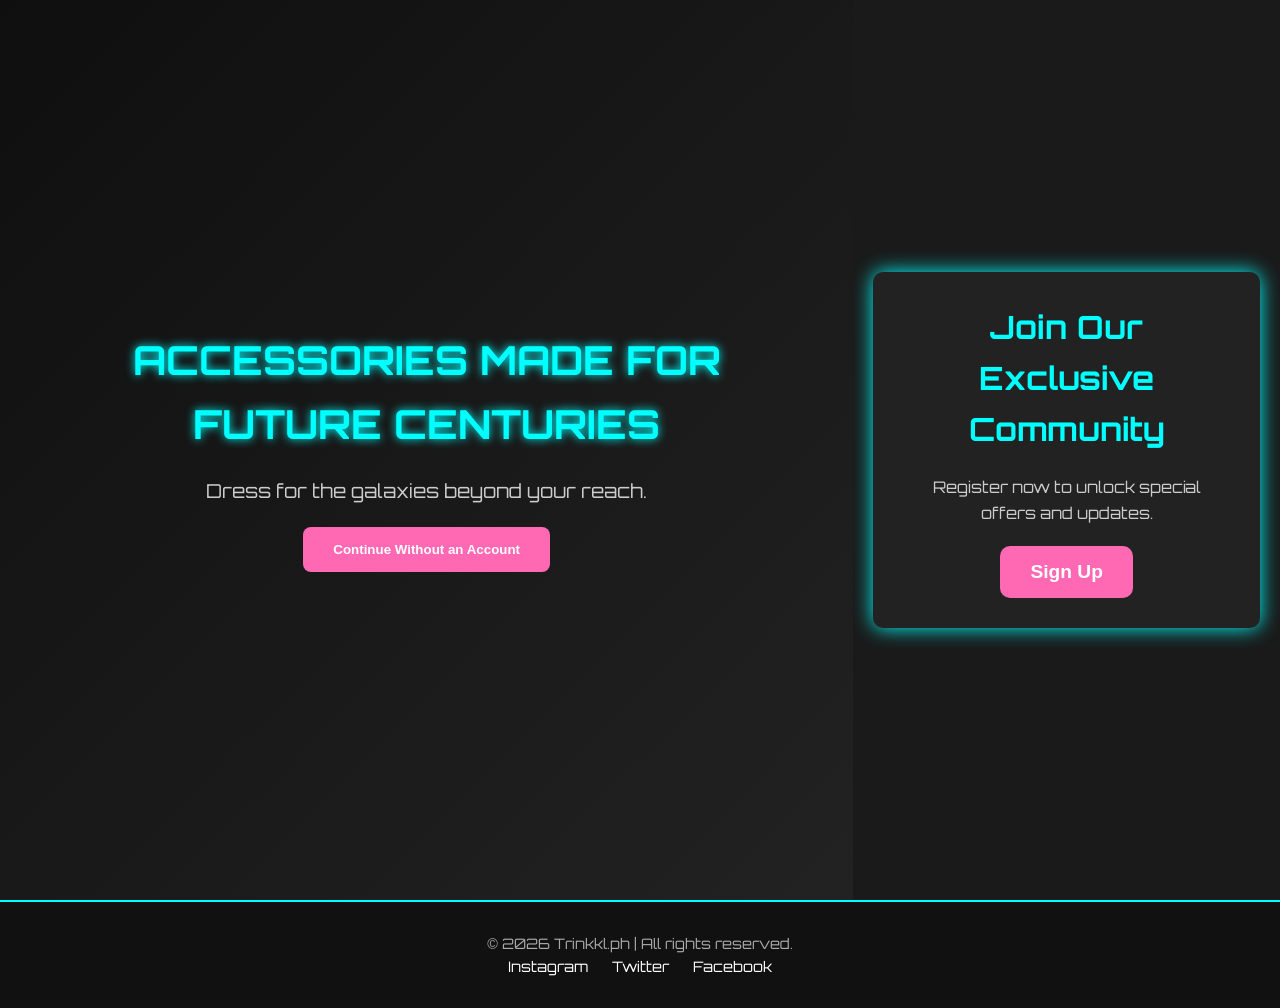
<file: index.html>
<!DOCTYPE html>
<html lang="en">
<head>
<meta charset="UTF-8" />
<meta name="viewport" content="width=device-width, initial-scale=1.0"/>
<title>Cyberpunk Filipino-Made Accessories</title>

<link href="https://fonts.googleapis.com/css2?family=Orbitron:wght@500&display=swap" rel="stylesheet" />
<link rel="stylesheet" href="Style_1.css" />

<style>
body {
  margin: 0;
  font-family: 'Orbitron', sans-serif;
  background-color: #111;
  color: #fff;
  line-height: 1.6;
}

.landing-container {
  display: flex;
  flex-direction: column;
  min-height: 100vh;
}

@media (min-width: 768px) {
  .landing-container {
    flex-direction: row;
  }
}

.hero {
  flex: 2;
  display: flex;
  align-items: center;
  justify-content: center;
  background: linear-gradient(135deg, #0f0f0f, #222);
  padding: 40px;
  position: relative;
  overflow: hidden;
}

.hero-content {
  max-width: 600px;
  text-align: center;
  z-index: 2;
}

.hero h1 {
  font-size: 2.5em;
  color: #0ff;
  text-shadow: 0 0 10px #0ff;
  margin-bottom: 20px;
}

.hero p {
  font-size: 1.2em;
  color: #ccc;
}

.hero-image {
  position: absolute;
  right: 0;
  top: 0;
  bottom: 0;
  width: 40%;
  background: url('https://www.deviantart.com/rocksdanister/art/Night-City-Cyberpunk-840875135') no-repeat center/cover;
  opacity: 0.8;
  z-index: 1;
}

.signup-column {
  flex: 1;
  display: flex;
  justify-content: center;
  align-items: center;
  padding: 40px 20px;
  background-color: #1a1a1a;
}

.signup-box {
  background: #222;
  padding: 30px;
  border-radius: 10px;
  max-width: 400px;
  width: 100%;
  box-shadow: 0 0 20px #0ff;
  text-align: center;
}

.signup-box h2 {
  margin-bottom: 20px;
  font-size: 2em;
  color: #0ff;
}

.signup-box p {
  margin-bottom: 20px;
  font-size: 1em;
  color: #ccc;
}

button {
  cursor: pointer;
}

#continueBtn {
  margin-top:20px;
  padding:15px 30px;
  border:none;
  border-radius:8px;
  background:var(--neon-pink);
  font-weight:bold;
}

#mainSignUpBtn {
  background: var(--neon-pink);
  border: none;
  padding: 15px 30px;
  font-size: 1.2em;
  border-radius: 10px;
  font-weight: bold;
}

#mainSignUpBtn:hover {
  background: #ff4081;
}

footer {
  padding: 30px 20px;
  background-color: #111;
  border-top: 2px solid var(--neon-blue);
  text-align: center;
  font-size: 0.9em;
  color: #aaa;
}

footer a {
  margin: 0 10px;
  color: #fff;
  text-decoration: none;
}
</style>
</head>

<body>

<div class="landing-container">

  <!-- Hero -->
  <section class="hero">
    <div class="hero-content">
      <h1 class="glitch">ACCESSORIES MADE FOR FUTURE CENTURIES</h1>
      <p>Dress for the galaxies beyond your reach.</p>

      <button id="continueBtn">
        Continue Without an Account
      </button>
    </div>
    <div class="hero-image"></div>
  </section>

  <!-- Sign Up -->
  <section class="signup-column">
    <div class="signup-box">
      <h2>Join Our Exclusive Community</h2>
      <p>Register now to unlock special offers and updates.</p>
      <button id="mainSignUpBtn">Sign Up</button>
    </div>
  </section>

</div>

<!-- Footer -->
<footer>
  <p>&copy; 2026 Trinkkl.ph | All rights reserved.</p>
  <div>
    <a href="#">Instagram</a>
    <a href="#">Twitter</a>
    <a href="#">Facebook</a>
  </div>
</footer>

<!-- Sign Up Overlay -->
<div id="signUpOverlay" style="display:none; position:fixed; top:0; left:0; width:100%; height:100%; background:rgba(17,17,17,0.8); z-index:10000;">
  <div style="margin:50px auto; background:#222; padding:20px; border-radius:10px; max-width:400px; position:relative;">
    
    <div id="closeSignUp" style="position:absolute; top:10px; right:15px; font-size:1.5em; cursor:pointer;">&times;</div>

    <h2>Sign Up</h2>
    <input type="text" placeholder="Enter your name..." style="width:100%; padding:10px; border-radius:5px; border:none; margin-top:10px;">
    <button style="margin-top:10px; padding:10px 20px; border:none; border-radius:5px; background:#0ff; color:#000; font-weight:bold;">Submit</button>

  </div>
</div>

<!-- Scripts -->
<script>
function goHome() {
  window.location.href = "./homepage.html";
}

document.getElementById("continueBtn").addEventListener("click", goHome);

document.getElementById("mainSignUpBtn").onclick = function() {
  document.getElementById("signUpOverlay").style.display = "block";
};

document.getElementById("closeSignUp").onclick = function() {
  document.getElementById("signUpOverlay").style.display = "none";
};
</script>

</body>
</html>
</file>
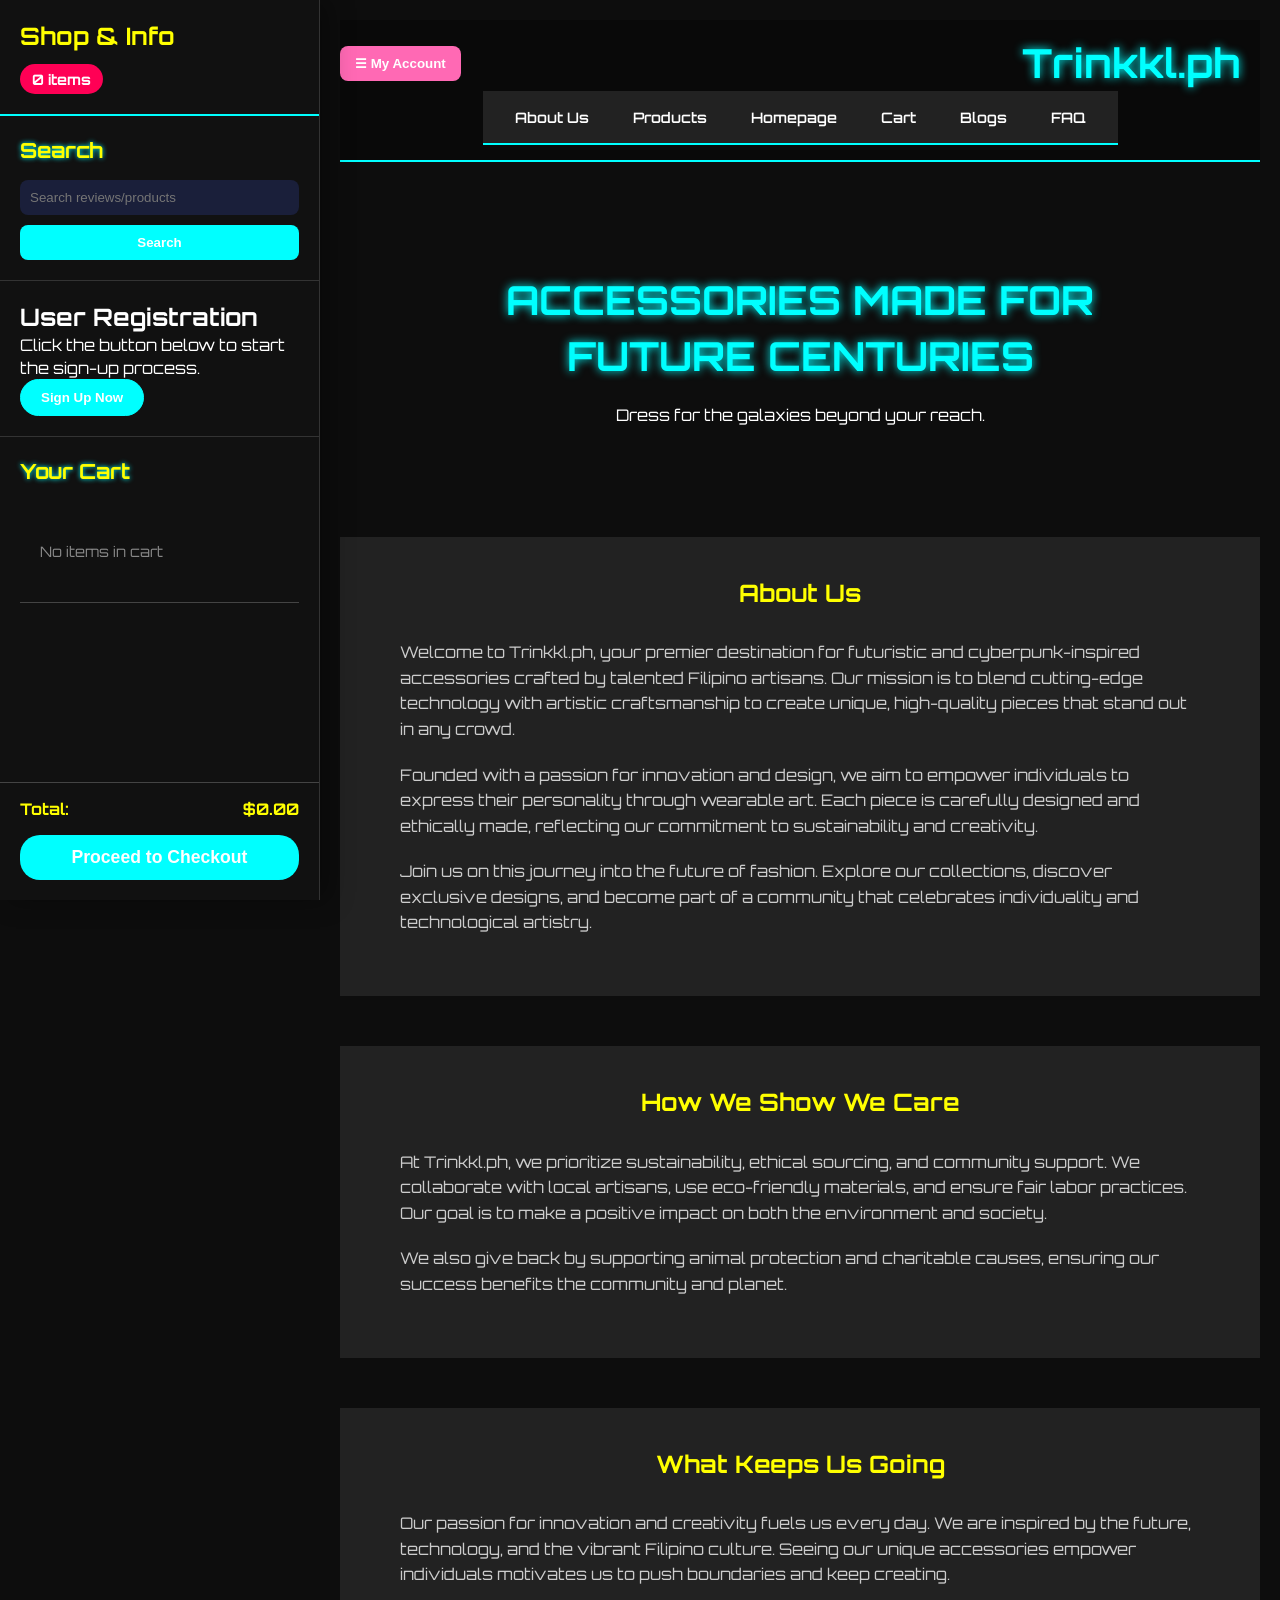
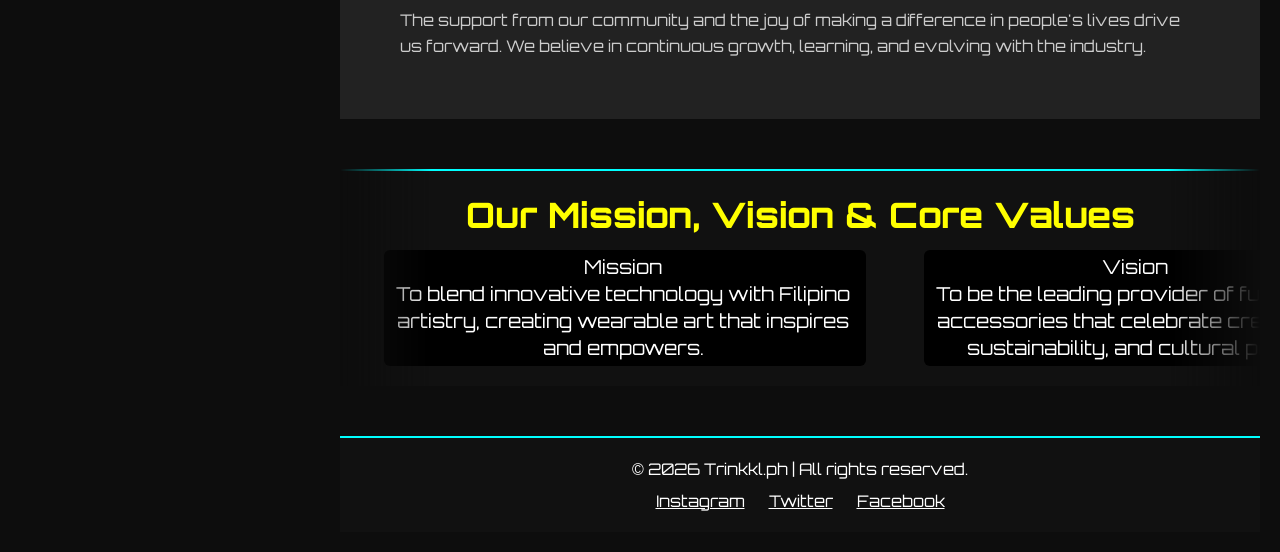
<file: about-us.html>
<!DOCTYPE html>
<html lang="en">
<head>
<meta charset="UTF-8" />
<meta name="viewport" content="width=device-width, initial-scale=1.0"/>
<title>Cyberpunk Filipino-Made Accessories</title>

<link href="https://fonts.googleapis.com/css2?family=Orbitron:wght@500&display=swap" rel="stylesheet" />
<link rel="stylesheet" href="Style_1.css" />

<style>
:root {
  --sidebar-width: 25vw;
  --main-width: 75vw;
}

body {
  display: flex;
  min-height: 100vh;
  margin: 0;
  overflow-x: hidden;
}

#sidebar {
  position: fixed;
  z-index: 10000;
  width: var(--sidebar-width);
  max-width: 350px;
  min-width: 280px;
  height: 100vh;
  display: flex;
  flex-direction: column;
  background: #111;
  border-right: 1px solid #333;
  box-shadow: 8px 0 24px rgba(0,0,0,0.35);
}

main {
  flex: 1;
  margin-left: var(--sidebar-width);
  width: calc(100vw - var(--sidebar-width));
  max-width: var(--main-width);
}

@media (max-width: 768px) {
  body {
    flex-direction: column;
  }

  #sidebar {
    width: 100vw;
    max-width: none;
    min-width: 0;
    transform: translateX(-100%);
    transition: transform 0.3s ease;
  }

  #sidebar.show {
    transform: translateX(0);
  }

  main {
    margin-left: 0;
    width: 100vw;
    max-width: 100vw;
  }

  header {
    flex-wrap: wrap;
    gap: 10px;
  }

  .header-center {
    width: 100%;
    order: 3;
  }

  .header-right {
    width: 100%;
    order: 4;
    justify-content: space-between;
  }
}

#overlay {
  position: fixed;
  inset: 0;
  background: rgba(0,0,0,0.6);
  display: none;
  z-index: 9998;
}

#overlay.active {
  display: block;
}

#toast {
  position: fixed;
  bottom: 20px;
  right: 20px;
  background: #111;
  color: #fff;
  border: 1px solid var(--neon-blue, #00ffff);
  padding: 12px 16px;
  border-radius: 12px;
  box-shadow: 0 0 14px rgba(0,255,255,0.35);
  opacity: 0;
  transform: translateY(10px);
  transition: all 0.25s ease;
  z-index: 20000;
  font-family: Orbitron, sans-serif;
  font-size: 0.9rem;
}

#toast.show {
  opacity: 1;
  transform: translateY(0);
}

.search-highlight {
  outline: 2px solid var(--neon-yellow, #ffff00);
  box-shadow: 0 0 12px rgba(255,255,0,0.5);
  border-radius: 10px;
}

#signUpOverlay {
  position: fixed;
  inset: 0;
  display: none;
  align-items: center;
  justify-content: center;
  background: rgba(0,0,0,0.7);
  z-index: 15000;
}

#signUpOverlay.active {
  display: flex;
}

.sign-up-container {
  width: min(92vw, 420px);
  background: #111;
  border: 1px solid var(--neon-blue, #00ffff);
  border-radius: 18px;
  padding: 24px;
  box-shadow: 0 0 28px rgba(0,255,255,0.18);
}

.sign-up-container input,
.sign-up-container button {
  width: 100%;
  box-sizing: border-box;
}

.sign-up-container input {
  padding: 12px;
  border-radius: 10px;
  border: none;
  outline: none;
  margin-top: 8px;
}

.sign-up-container button {
  margin-top: 14px;
  padding: 12px;
  border-radius: 10px;
  border: none;
  background: var(--neon-pink, #ff4fd8);
  color: #fff;
  font-weight: bold;
  cursor: pointer;
}

@media (max-width: 768px) {
  .signup-card {
    margin-bottom: 10px;
  }
}
</style>
</head>

<body>

<!-- Sidebar Navigation & Info -->
<div id="sidebar">
  <div style="padding: 20px; border-bottom: 2px solid var(--neon-blue);">
    <h2 style="margin: 0; color: var(--neon-yellow);">Shop & Info</h2>
    <div id="cart-count" style="margin-top:10px; background:var(--neon-red); color:white; display:inline-block; padding:5px 12px; border-radius:20px; font-weight:bold; font-size:0.9em;">0 items</div>
  </div>

  <section style="padding: 20px; border-bottom: 1px solid #333;">
    <h3 style="margin-top:0; color:var(--neon-yellow);">Search</h3>
    <input type="text" id="search-input" placeholder="Search reviews/products" style="width:100%; padding:10px; border-radius:8px; border:none; margin-bottom:10px;" />
    <button id="search-btn" style="width:100%; padding:10px; border-radius:8px; border:none; cursor:pointer; background:var(--neon-blue); color:#fff; font-weight:bold;">Search</button>
  </section>

  <section style="padding: 20px; border-bottom: 1px solid #333;">
    <div class="right">
      <div class="signup-card">
        <h1>User Registration</h1>
        <p>Click the button below to start the sign-up process.</p>
        <button id="startBtn" type="button">Sign Up Now</button>
      </div>
    </div>
  </section>

  <section style="padding: 20px; flex: 1; overflow-y: auto;">
    <h3 style="margin-top:0; color:var(--neon-yellow);">Your Cart</h3>
    <div id="cart"></div>
  </section>

  <div style="padding: 0 20px 20px 20px; border-top: 1px solid #444;">
    <div style="display:flex; justify-content:space-between; margin:15px 0; font-weight:bold; color:var(--neon-yellow);">
      <span>Total:</span>
      <span id="cart-total">$0.00</span>
    </div>
    <button id="checkout-btn" style="width:100%; background:var(--neon-blue); border:none; padding:12px; border-radius:20px; color:white; font-weight:bold; cursor:pointer; font-size:1.1em;">
      Proceed to Checkout
    </button>
  </div>
</div>

<div id="overlay"></div>

<!-- Main Content Area -->
<main>
  <header style="position: sticky; top: 0; z-index: 1000; background: rgba(10,10,10,0.96); backdrop-filter: blur(8px);">
    <button id="toggle-sidebar" onclick="toggleSidebar()" style="position:relative; right:20px; z-index:10001; background:var(--neon-pink); border:none; padding:10px 15px; border-radius:8px; cursor:pointer; font-weight:bold; color:#fff;">☰ My Account</button>

    <div class="header-left">
      <div class="logo">Trinkkl.ph</div>
    </div>

    <div class="header-center">
      <nav class="nav">
        <div class="subheader">
          <a href="about-us.html">About Us</a>
          <a href="products.html">Products</a>
          <a href="homepage.html">Homepage</a>
          <a href="cart.html">Cart</a>
          <a href="blogs.html">Blogs</a>
          <a href="faq.html">FAQ</a>
        </div>
      </nav>
    </div>
  </header>

  <!-- Hero Section -->
  <div class="hero-section hero-section-a" id="homepage">
    <div class="hero-content">
      <h1 class="glitch">ACCESSORIES MADE FOR FUTURE CENTURIES</h1>
      <p>Dress for the galaxies beyond your reach.</p>
    </div>
  </div>

  <!-- About Us Section -->
  <section id="about-us" style="margin-top:50px; padding:40px 20px; background:#222; font-family:'Orbitron', sans-serif;">
    <h2 style="text-align:center; color:var(--neon-yellow); margin-bottom:30px;">About Us</h2>
    <div style="max-width:800px; margin:0 auto; color:#ccc; line-height:1.6;">
      <p style="margin-bottom:20px;">
        Welcome to Trinkkl.ph, your premier destination for futuristic and cyberpunk-inspired accessories crafted by talented Filipino artisans. Our mission is to blend cutting-edge technology with artistic craftsmanship to create unique, high-quality pieces that stand out in any crowd.
      </p>
      <p style="margin-bottom:20px;">
        Founded with a passion for innovation and design, we aim to empower individuals to express their personality through wearable art. Each piece is carefully designed and ethically made, reflecting our commitment to sustainability and creativity.
      </p>
      <p style="margin-bottom:20px;">
        Join us on this journey into the future of fashion. Explore our collections, discover exclusive designs, and become part of a community that celebrates individuality and technological artistry.
      </p>
    </div>
  </section>

  <!-- New Sections: How We Show We Care & What Keeps Us Going -->
  <section id="how-we-care" style="margin-top:50px; padding:40px 20px; background:#222; font-family:'Orbitron', sans-serif;">
    <h2 style="text-align:center; color:var(--neon-yellow); margin-bottom:30px;">How We Show We Care</h2>
    <div style="max-width:800px; margin:0 auto; color:#ccc; line-height:1.6;">
      <p style="margin-bottom:20px;">
        At Trinkkl.ph, we prioritize sustainability, ethical sourcing, and community support. We collaborate with local artisans, use eco-friendly materials, and ensure fair labor practices. Our goal is to make a positive impact on both the environment and society.
      </p>
      <p style="margin-bottom:20px;">
        We also give back by supporting animal protection and charitable causes, ensuring our success benefits the community and planet.
      </p>
    </div>
  </section>

  <section id="what-keeps-us-going" style="margin-top:50px; padding:40px 20px; background:#222; font-family:'Orbitron', sans-serif;">
    <h2 style="text-align:center; color:var(--neon-yellow); margin-bottom:30px;">What Keeps Us Going</h2>
    <div style="max-width:800px; margin:0 auto; color:#ccc; line-height:1.6;">
      <p style="margin-bottom:20px;">
        Our passion for innovation and creativity fuels us every day. We are inspired by the future, technology, and the vibrant Filipino culture. Seeing our unique accessories empower individuals motivates us to push boundaries and keep creating.
      </p>
      <p style="margin-bottom:20px;">
        The support from our community and the joy of making a difference in people's lives drive us forward. We believe in continuous growth, learning, and evolving with the industry.
      </p>
    </div>
  </section>

  <div class="marquee" style="margin-top:50px; padding:20px; background:#111; text-align:center; border-top:2px solid var(--neon-blue); transition: all 0.3s ease;">
    <div class="marquee_header" style="color: var(--neon-yellow); margin-bottom:10px;">Our Mission, Vision & Core Values</div>
    <div class="marquee__inner">
      <div class="marquee__group" style="display:flex; flex-direction:row; gap:10px;">
        <span style="color:#fff;">Mission<br> To blend innovative technology with Filipino<br> artistry, creating wearable art that inspires <br>and empowers.</span>
        <span style="color:#fff;">Vision<br> To be the leading provider of futuristic<br> accessories that celebrate creativity, <br>sustainability, and cultural pride.</span>
        <span style="color:#fff;">Core Values<br>Innovation, Creativity, Sustainability,<br> Community, Excellence, Cultural Pride.</span>
        <span style="color:#fff;">Mission<br> To blend innovative technology with Filipino<br> artistry, creating wearable art that inspires <br>and empowers.</span>
        <span style="color:#fff;">Vision<br> To be the leading provider of futuristic<br> accessories that celebrate creativity, <br>sustainability, and cultural pride.</span>
        <span style="color:#fff;">Core Values<br>Innovation, Creativity, Sustainability,<br> Community, Excellence, Cultural Pride.</span>
      </div>
    </div>
  </div>

  <footer style="margin-top:50px; padding:20px; background:#111; text-align:center; border-top:2px solid var(--neon-blue); transition: all 0.3s ease;">
    <p>&copy; 2026 Trinkkl.ph | All rights reserved.</p>
    <div style="margin-top:10px;">
      <a href="#" style="color:#fff; margin:0 10px;">Instagram</a>
      <a href="#" style="color:#fff; margin:0 10px;">Twitter</a>
      <a href="#" style="color:#fff; margin:0 10px;">Facebook</a>
    </div>
  </footer>
</main>

<!-- Sign Up Overlay -->
<div id="signUpOverlay" aria-hidden="true">
  <div class="sign-up-container" role="dialog" aria-modal="true" style="position:relative;">
    <div class="close-btn" id="closeSignUp" style="position:absolute; top:10px; right:15px; font-size:1.5em; cursor:pointer;">&times;</div>
    <h2>Sign Up - Step <span id="overlayStepNumber">1</span></h2>
    <div class="step-count" id="overlayStepLabel">First Name</div>
    <div class="form-group">
      <input type="text" id="overlayInput" placeholder="Enter here..." />
    </div>
    <button id="overlayNextBtn">Next</button>
  </div>
</div>

<script>
let cart = [];

function updateCartDisplay() {
  const cartEl = document.getElementById('cart');
  const cartCount = document.getElementById('cart-count');
  const cartTotal = document.getElementById('cart-total');

  cartEl.innerHTML = '';

  if (cart.length === 0) {
    cartEl.innerHTML = '<div style="text-align:center; color:#888; padding:40px 20px;"><p>No items in cart</p></div>';
  } else {
    cart.forEach((item, index) => {
      const itemEl = document.createElement('div');
      itemEl.style.cssText = 'display:flex; justify-content:space-between; align-items:flex-start; gap:8px; padding:12px 0; border-bottom:1px solid #444;';
      itemEl.innerHTML = `
        <div style="flex:1;">
          <div style="font-weight:bold; margin-bottom:4px;">${item.name}</div>
          <div style="color:var(--neon-pink); font-size:0.9em;">$${item.price}</div>
        </div>
        <button class="remove-btn" onclick="removeFromCart(${index})" style="background:var(--neon-red); border:none; padding:6px 12px; border-radius:8px; color:white; font-size:0.8em; cursor:pointer; flex-shrink:0;">
          Remove
        </button>
      `;
      cartEl.appendChild(itemEl);
    });
  }

  const total = cart.reduce((sum, item) => sum + parseFloat(item.price), 0).toFixed(2);
  cartCount.textContent = `${cart.length} items`;
  cartTotal.textContent = `$${total}`;
}

function removeFromCart(index) {
  cart.splice(index, 1);
  updateCartDisplay();
  showToast('Item removed from cart');
}

function toggleSidebar() {
  const sidebar = document.getElementById('sidebar');
  const overlay = document.getElementById('overlay');
  const body = document.body;

  sidebar.classList.toggle('show');
  overlay.classList.toggle('active');

  if (window.innerWidth <= 768) {
    body.style.overflow = sidebar.classList.contains('show') ? 'hidden' : 'auto';
  }
}

document.getElementById('overlay').addEventListener('click', toggleSidebar);

function showToast(message) {
  let toast = document.getElementById('toast');
  if (!toast) {
    toast = document.createElement('div');
    toast.id = 'toast';
    document.body.appendChild(toast);
  }

  toast.textContent = message;
  toast.classList.add('show');

  clearTimeout(window.toastTimer);
  window.toastTimer = setTimeout(() => {
    toast.classList.remove('show');
  }, 2500);
}

function runSearch() {
  const query = document.getElementById('search-input').value.trim().toLowerCase();
  const searchable = document.querySelectorAll('.review, #about-us, #how-we-care, #what-keeps-us-going, .marquee, footer');

  searchable.forEach(el => el.classList.remove('search-highlight'));

  if (!query) {
    showToast('Type something to search.');
    return;
  }

  let matches = 0;
  searchable.forEach(el => {
    const text = el.textContent.toLowerCase();
    if (text.includes(query)) {
      el.classList.add('search-highlight');
      matches++;
    }
  });

  showToast(matches > 0 ? `${matches} match(es) found` : 'No matches found');
}

document.getElementById('search-btn').addEventListener('click', runSearch);
document.getElementById('search-input').addEventListener('keydown', (e) => {
  if (e.key === 'Enter') runSearch();
});

const signUpOverlay = document.getElementById('signUpOverlay');
const overlayStepNumber = document.getElementById('overlayStepNumber');
const overlayStepLabel = document.getElementById('overlayStepLabel');
const overlayInput = document.getElementById('overlayInput');
const overlayNextBtn = document.getElementById('overlayNextBtn');
const closeSignUp = document.getElementById('closeSignUp');

const signupSteps = [
  { label: 'First Name', placeholder: 'Enter your first name...' },
  { label: 'Last Name', placeholder: 'Enter your last name...' },
  { label: 'Email Address', placeholder: 'Enter your email...' }
];

let signupStepIndex = 0;
let signupData = [];

function openSignup() {
  signupStepIndex = 0;
  signupData = [];
  overlayStepNumber.textContent = '1';
  overlayStepLabel.textContent = signupSteps[0].label;
  overlayInput.placeholder = signupSteps[0].placeholder;
  overlayInput.value = '';
  signUpOverlay.classList.add('active');
  overlayInput.focus();
}

function closeSignup() {
  signUpOverlay.classList.remove('active');
}

function advanceSignup() {
  const value = overlayInput.value.trim();
  if (!value) {
    showToast(`Please enter your ${signupSteps[signupStepIndex].label.toLowerCase()}.`);
    return;
  }

  signupData.push(value);
  signupStepIndex++;

  if (signupStepIndex < signupSteps.length) {
    overlayStepNumber.textContent = String(signupStepIndex + 1);
    overlayStepLabel.textContent = signupSteps[signupStepIndex].label;
    overlayInput.placeholder = signupSteps[signupStepIndex].placeholder;
    overlayInput.value = '';
    overlayInput.focus();
  } else {
    showToast(`Welcome aboard, ${signupData[0]}!`);
    closeSignup();
  }
}

document.getElementById('startBtn').addEventListener('click', openSignup);
closeSignUp.addEventListener('click', closeSignup);
overlayNextBtn.addEventListener('click', advanceSignup);
overlayInput.addEventListener('keydown', (e) => {
  if (e.key === 'Enter') advanceSignup();
});

signUpOverlay.addEventListener('click', (e) => {
  if (e.target === signUpOverlay) closeSignup();
});

document.getElementById('checkout-btn').addEventListener('click', () => {
  if (cart.length === 0) {
    showToast('Cart is empty!');
    return;
  }
  const total = cart.reduce((sum, item) => sum + parseFloat(item.price), 0).toFixed(2);
  showToast(`Proceeding to checkout with ${cart.length} items ($${total})`);
});

updateCartDisplay();
</script>
</body>
</html>
</file>
<file: Style_1.css>
/* ===========================
   Global Reset & Base Styles
   =========================== */
* {
  margin: 0;
  padding: 0;
  box-sizing: border-box;
}
body {
  font-family: 'Orbitron', sans-serif;
  background-color: #0d0d0d;
  color: #fff;
  overflow-x: hidden;
  line-height: 1.4;
  scroll-behavior: smooth;
  transition: background-color 0.3s ease, color 0.3s ease;
}

/* ===========================
   Color Palette Variables
   =========================== */
:root {
  --neon-blue:   #00ffff;
  --neon-red:    #ff0055;
  --neon-pink:   #ff69b4;
  --purple:      #b020f0;
  --green:       #39ff14;
  --cyber-bg:    #111;
  --glow:        #0ff;
  --sidebar-width: 300px;
  --text:        #fff;
  --accent:      #0ff;
  --accent-2:    #00ffff;
  --neon-yellow: #ffff00;
}

/* ===========================
   Glitch Animation
   =========================== */
@keyframes glitch {
  0%, 100% { transform: translate(0);        opacity: 1;   }
  20%       { transform: translate(-2px, 2px); opacity: 0.8; }
  40%       { transform: translate(-2px,-2px); opacity: 0.6; }
  60%       { transform: translate( 2px, 2px); opacity: 0.8; }
  80%       { transform: translate( 2px,-2px); opacity: 0.6; }
}
.glitch {
  font-family: 'Orbitron', sans-serif;
  font-size: 2.5em;
  color: var(--neon-blue);
  text-shadow: 0 0 10px var(--neon-blue);
  animation: glitch 1.5s infinite;
  margin-bottom: 20px;
  text-align: center;
  transition: all 0.3s ease;
}

/* ===========================
   Sidebar
   =========================== */
/* ===========================
   ENHANCED RESPONSIVE SIDEBAR
   =========================== */

/* Mobile-first sidebar improvements */
#sidebar {
  width: min(85vw, var(--sidebar-width));
  backdrop-filter: blur(10px);
  /* Add subtle backdrop for better mobile visibility */
}

/* Better mobile overlay */
#overlay.active {
  background: rgba(0, 0, 0, 0.8);
  backdrop-filter: blur(5px);
}

/* Enhanced layout shift for all screen sizes */
body.sidebar-open main,
body.sidebar-open .layout-container,
.layout-container.sidebar-open {
  margin-left: 0; /* Reset first */
  padding-left: min(var(--sidebar-width), 85vw);
}

/* Tablet optimization (768px - 1024px) */
@media (max-width: 400px) {
  :root {
    --sidebar-width: 100px;
  }
  
  body.sidebar-open main,
  body.sidebar-open .layout-container,
  .layout-container.sidebar-open {
    padding-left: min(100px, 20vw);
  }
}

/* Mobile optimization (< 768px) */
@media (max-width: 768px) {
  :root {
    --sidebar-width: 80vw;
  }
  
  #sidebar {
    width: 100vw !important;
    transform: translateX(-100%);
    box-shadow: 5px 0 20px rgba(0, 255, 255, 0.3);
  }
  
  #sidebar.show {
    transform: translateX(0);
  }
  
  body.sidebar-open main,
  body.sidebar-open .layout-container,
  .layout-container.sidebar-open {
    padding-left: 0;
    margin-left: 0;
    /* Full overlay mode on mobile - content stays full width */
  }
  
  /* Prevent body scroll when sidebar open on mobile */
  body.sidebar-open {
    overflow: hidden;
  }
}

/* Small mobile (< 480px) */
@media (max-width: 480px) {
  #sidebar {
    padding: 15px;
    gap: 15px;
  }
  
  #sidebar > * {
    font-size: 0.9em;
  }
  
  /* Compact cart items on mobile */
  #cart div {
    flex-direction: column;
    gap: 5px;
    text-align: center;
  }
  
  #cart .remove-btn {
    width: 100%;
    margin-top: 5px;
  }
}

/* Sidebar content optimizations */
#sidebar h3 {
  font-size: 1.3em;
  margin-bottom: 15px;
  color: var(--neon-blue);
  text-shadow: 0 0 5px var(--neon-blue);
}

#sidebar ul {
  list-style: none;
  padding: 0;
}

#sidebar li {
  margin: 8px 0;
}

#sidebar a {
  color: #fff;
  text-decoration: none;
  padding: 10px 15px;
  border-radius: 8px;
  display: block;
  transition: all 0.3s ease;
  border: 1px solid transparent;
}

#sidebar a:hover {
  background: rgba(0, 255, 255, 0.1);
  border-color: var(--neon-blue);
  box-shadow: 0 0 10px rgba(0, 255, 255, 0.3);
}

/* Sidebar toggle button for header */
.header-right .sidebar-toggle {
  display: none;
  background: transparent;
  border: 2px solid var(--neon-blue);
  color: var(--neon-blue);
  padding: 8px 12px;
  border-radius: 20px;
  cursor: pointer;
  font-size: 1.1em;
  transition: all 0.3s ease;
}

.header-right .sidebar-toggle:hover {
  background: var(--neon-blue);
  color: #000;
  box-shadow: 0 0 15px var(--neon-blue);
}

@media (max-width: 768px) {
  .header-right .sidebar-toggle {
    display: block;
  }
  
  .header-right {
    gap: 10px;
  }
}

/* ===========================
   Main Layout
   =========================== */
main,
.layout-container {
  margin-left: 0;
  padding: 20px;
  transition: margin-left 0.3s ease;
}

/* Shift layout when sidebar is open — targets both body class and layout-container class */
body.sidebar-open main,
body.sidebar-open .layout-container,
.layout-container.sidebar-open {
  margin-left: var(--sidebar-width);
}

/* ===========================
   Header
   =========================== */
header {
  display: flex;
  flex-wrap: wrap;
  align-items: center;
  justify-content: space-between;
  padding: 15px 20px;
  width: 100%;
  position: sticky;
  top: 0;
  background: linear-gradient(to right, #111, #222);
  border-bottom: 2px solid var(--neon-blue);
  z-index: 1000;
}
.header-left {
  display: flex;
  align-items: center;
}
.logo {
  font-family: 'Orbitron', sans-serif;
  font-size: 2.5em;
  font-weight: 700;
  color: var(--neon-blue);
  text-shadow: 0 0 10px var(--neon-blue);
}
.header-center {
  flex: 1;
  display: flex;
  justify-content: center;
}
.nav {
  display: flex;
  gap: 20px;
}
.nav a {
  color: #fff;
  font-weight: 600;
  padding: 8px 12px;
  border-radius: 8px;
  text-decoration: none;
  position: relative;
  transition: all 0.3s ease;
}
.nav a::after {
  content: '';
  position: absolute;
  bottom: 0;
  left: 0;
  height: 2px;
  width: 0%;
  background: linear-gradient(to right, var(--neon-pink), var(--neon-blue));
  transition: width 0.3s ease;
  border-radius: 1px;
}
.nav a:hover::after {
  width: 60%;
}
.header-right {
  display: flex;
  align-items: center;
  gap: 15px;
}
.sign-up-btn,
.my-account-btn {
  border: 2px solid var(--neon-pink);
  padding: 8px 16px;
  border-radius: 20px;
  background: transparent;
  color: #fff;
  font-weight: 600;
  cursor: pointer;
  box-shadow: 0 0 8px var(--neon-pink);
  transition: all 0.3s ease;
}
.sign-up-btn:hover,
.my-account-btn:hover {
  box-shadow: 0 0 15px var(--neon-pink);
  background-color: rgba(255, 105, 180, 0.2);
}
.search-box {
  padding: 8px 12px;
  border-radius: 20px;
  border: 2px solid var(--neon-blue);
  background-color: transparent;
  color: #fff;
  outline: none;
  transition: all 0.3s ease;
}

/* ===========================
   Subheader
   =========================== */
.subheader {
  display: flex;
  justify-content: center;
  gap: 20px;
  padding: 10px 20px;
  background-color: #222;
  font-size: 0.9em;
  border-bottom: 2px solid var(--neon-blue);
}
.subheader a {
  color: #fff;
  text-decoration: none;
  padding: 6px 12px;
  border-radius: 4px;
  transition: background-color 0.3s ease;
}
.subheader a:hover {
  background-color: var(--neon-blue);
}

/* ===========================
   Hero Sections
   =========================== */
.hero-section {
  position: relative;
  overflow: hidden;
  padding: 60px 20px;
  text-align: center;
  background-position: center;
  background-repeat: no-repeat;
  background-size: cover;
  cursor: pointer;
  transition: transform 0.6s ease;
  margin-top: 50px;
  border-radius: 10px;
}
.hero-section:hover {
  transform: scale(1.05);
}
.hero-content {
  position: relative;
  z-index: 2;
  max-width: 700px;
  margin: 0 auto;
  color: #fff;
}
.hero h1 {
  font-size: 3em;
  color: var(--neon-blue);
  margin-bottom: 20px;
  animation: glitch 1.5s infinite;
}
.hero p {
  font-size: 1.2em;
  color: #ccc;
}
.hero-section-a,
.hero-section-b,
.hero-section-c,
.hero-section-d,
.hero-section-e {
  background-image: url('https://images.wallpapersden.com/image/wxl-night-city-4k-cyberpunk-2077_75926.jpg');
}

/* ===========================
   Product Cards
   =========================== */
#products {
  margin-top: 50px;
}
#products h2 {
  text-align: center;
  margin-bottom: 30px;
  font-size: 2em;
  color: var(--neon-yellow);
  text-shadow: 0 0 8px var(--neon-yellow);
}
.products-carousel {
  display: flex;
  gap: 20px;
}
.product-card {
  flex: 0 0 220px;
  background: #222;
  border-radius: 12px;
  padding: 15px;
  box-shadow: 0 0 10px #0ff;
  transition: all 0.3s ease;
}
.product-card:hover {
  border: 2px solid var(--neon-red);
  box-shadow: 0 0 20px var(--neon-blue);
  transform: scale(1.05);
}
.product-image {
  height: 200px;
  overflow: hidden;
}
.product-image img {
  width: 100%;
  height: 100%;
  object-fit: cover;
}
.product-info {
  margin-top: 10px;
  text-align: center;
}
.product-name {
  font-size: 1.2em;
  margin-bottom: 8px;
  font-weight: bold;
}
.product-price {
  font-size: 1em;
  color: var(--neon-pink);
}
.buttons {
  display: flex;
  flex-direction: column;
  align-items: center;
  gap: 8px;
  margin-top: 10px;
}
.add-to-cart {
  background-color: var(--neon-red);
  border: none;
  padding: 8px 12px;
  border-radius: 8px;
  cursor: pointer;
  color: #fff;
  font-weight: bold;
  transition: background 0.3s ease;
}
.add-to-cart:hover {
  background-color: #ff2244;
}
.add-to-cart.added {
  background-color: #28a745;
}
.share-btn {
  background: transparent;
  border: 2px solid #fff;
  padding: 4px 8px;
  border-radius: 6px;
  cursor: pointer;
  font-size: 0.9em;
  transition: all 0.3s ease;
}
.share-btn:hover {
  border-color: var(--neon-pink);
  color: var(--neon-pink);
}

/* ===========================
   Cart Display (sidebar)
   =========================== */
#cart {
  font-size: 0.9em;
}
#cart div {
  display: flex;
  justify-content: space-between;
  align-items: flex-start;
  gap: 8px;
  padding: 8px 0;
  border-bottom: 1px solid #444;
}
#cart .remove-btn {
  background: var(--neon-red);
  border: none;
  padding: 4px 8px;
  border-radius: 6px;
  cursor: pointer;
  color: #fff;
  font-size: 0.8em;
  flex-shrink: 0;
}
#cart .remove-btn:hover {
  background: #ff2244;
}

/* ===========================
   Toast Notification
   =========================== */
#toast {
  position: fixed;
  bottom: 24px;
  left: 50%;
  transform: translateX(-50%) translateY(20px);
  background: #111;
  color: #fff;
  padding: 10px 22px;
  border-radius: 8px;
  font-size: 14px;
  opacity: 0;
  pointer-events: none;
  transition: opacity 0.3s ease, transform 0.3s ease;
  z-index: 99999;
  border: 1px solid var(--neon-blue);
}
#toast.show {
  opacity: 1;
  transform: translateX(-50%) translateY(0);
}

/* ===========================
   Reviews
   =========================== */
#reviews {
  margin-top: 50px;
}
#reviews h2 {
  text-align: center;
  margin-bottom: 30px;
  font-size: 2em;
  color: var(--neon-yellow);
  text-shadow: 0 0 8px var(--neon-yellow);
}
.review-list {
  display: flex;
  flex-wrap: wrap;
  justify-content: center;
  gap: 20px;
}
.review {
  background: #222;
  border-radius: 12px;
  padding: 15px;
  max-width: 275px;
  width: 100%;
  border-left: 4px solid var(--green);
  box-shadow: 0 0 10px #0ff;
  transition: transform 0.2s ease, border-color 0.3s ease;
}
.review:hover {
  transform: translateY(-5px);
  border-left-color: var(--neon-pink);
}
.review-header {
  display: flex;
  justify-content: space-between;
  align-items: center;
  margin-bottom: 10px;
}
.username {
  font-weight: bold;
  color: #fff;
}
.review-rating {
  font-size: 0.9em;
  color: var(--neon-yellow);
}
.review-content {
  font-size: 0.9em;
  color: #ccc;
}

/* ===========================
   Angelic Collection
   =========================== */
#collection {
  margin-top: 50px;
  padding: 40px 20px;
  border-top: 2px solid var(--neon-blue);
  border-bottom: 2px solid var(--neon-blue);
  border-radius: 10px;
  background: linear-gradient(135deg, #222, #111);
}
#collection h2 {
  text-align: center;
  margin-bottom: 20px;
  font-size: 2em;
  color: var(--neon-yellow);
}
#collection h5,
#collection h6 {
  text-align: center;
  margin: 10px 0;
  font-weight: normal;
}
#collection h5 { font-size: 1.2em; color: #ccc; }
#collection h6 { font-size: 1em;   color: #aaa; }

/* ===========================
   Section Layouts (Discounts, Releases, News)
   =========================== */
#discount,
#new-release,
#monthly-news {
  margin-top: 50px;
  padding: 40px 20px;
  border-top: 2px solid var(--neon-blue);
  border-bottom: 2px solid var(--neon-blue);
  border-radius: 10px;
  background: linear-gradient(135deg, #222, #111);
  text-align: center;
}
h2 {
  margin-bottom: 20px;
}
.section-header {
  display: flex;
  justify-content: space-between;
  align-items: center;
}
.section-header h2 {
  font-size: 2em;
  color: var(--neon-yellow);
}
.section-header a {
  font-size: 0.9em;
  color: #fff;
  text-decoration: underline;
}
.discount-items,
.release-items,
.news-items {
  display: flex;
  flex-wrap: wrap;
  justify-content: center;
  gap: 20px;
  margin-top: 20px;
}
.discount-item,
.release-item,
.news-item {
  background: #222;
  border-radius: 12px;
  padding: 20px;
  max-width: 250px;
  width: 100%;
  border-left: 4px solid var(--neon-pink);
  transition: transform 0.3s ease, border-color 0.3s ease;
}
.discount-item:hover,
.release-item:hover,
.news-item:hover {
  transform: translateY(-5px);
  border-left-color: var(--neon-yellow);
}

/* ===========================
   Section Backgrounds
   =========================== */
.section-background {
  background-position: center;
  background-repeat: no-repeat;
  background-size: cover;
  padding: 50px 20px;
  margin-top: 50px;
  border-radius: 10px;
  position: relative;
  color: #fff;
}
.section-title {
  text-align: center;
  font-size: 2em;
  margin-bottom: 10px;
  font-weight: bold;
}
.section-desc {
  text-align: center;
  margin-bottom: 20px;
  font-size: 1em;
}
#bestselling-section,
#angels-torment-section,
#neo-copper-age {
  background-image: url('https://images.wallpapersden.com/image/wxl-night-city-4k-cyberpunk-2077_75926.jpg');
}

/* ===========================
   Product Grid
   =========================== */
.product-grid {
  display: grid;
  grid-template-columns: repeat(4, 1fr);
  gap: 20px;
  max-width: 1000px;
  margin: 0 auto;
}
@media (max-width: 1000px) {
  .product-grid {
    grid-template-columns: repeat(2, 1fr);
  }
}

/* ===========================
   Flip Cards
   =========================== */
.flip-card {
  background-color: transparent;
  width: 200px;
  height: 254px;
  perspective: 1000px;
  font-family: sans-serif;
  margin: 20px;
  cursor: pointer;
}
.title-flip {
  font-size: 1.5em;
  font-weight: 900;
  text-align: center;
  margin: 0 0 10px 0;
}
.flip-card-inner {
  position: relative;
  width: 100%;
  height: 100%;
  text-align: center;
  transition: transform 0.8s;
  transform-style: preserve-3d;
}
.flip-card:hover .flip-card-inner {
  transform: rotateY(180deg);
}
.flip-card-front,
.flip-card-back {
  position: absolute;
  width: 100%;
  height: 100%;
  backface-visibility: hidden;
  border-radius: 10px;
}
.flip-card-front {
  background-color: #444;
  color: #eee;
  display: flex;
  flex-direction: column;
  justify-content: center;
  align-items: center;
  padding: 20px;
}
.flip-card-back {
  background-color: #222;
  color: #eee;
  transform: rotateY(180deg);
  padding: 20px;
}

/* FAQ flip variant */
.faq-flip-container {
  display: flex;
  flex-wrap: wrap;
  justify-content: center;
  gap: 20px;
}
.faq-flip-card {
  width: 200px;
  height: 300px;
  background-color: transparent;
  perspective: 1000px;
}
.faq-flip-inner {
  position: relative;
  width: 100%;
  height: 100%;
  text-align: center;
  transition: transform 0.8s;
  transform-style: preserve-3d;
}
.faq-flip-card:hover .faq-flip-inner,
.faq-flip-card.flipped .faq-flip-inner {
  transform: rotateY(180deg);
}
.faq-flip-front,
.faq-flip-back {
  position: absolute;
  width: 100%;
  height: 100%;
  backface-visibility: hidden;
  border-radius: 10px;
}
.faq-flip-front {
  background-color: #555;
  color: #eee;
  display: flex;
  flex-direction: column;
  justify-content: center;
  align-items: center;
  padding: 20px;
}
.faq-flip-back {
  background-color: #222;
  color: #eee;
  transform: rotateY(180deg);
  padding: 20px;
}

/* ===========================
   Marquee
   =========================== */
.marquee {
  overflow: hidden;
  width: 100%;
  -webkit-mask-image: linear-gradient(to right, transparent 0%, black 10%, black 90%, transparent 100%);
  mask-image:         linear-gradient(to right, transparent 0%, black 10%, black 90%, transparent 100%);
}
.marquee_header {
  font-size: 35px;
  font-weight: 800;
  text-align: center;
  margin-bottom: 20px;
}
.marquee__inner {
  display: flex;
  width: max-content;
  animation: marquee 20s linear infinite;
}
.marquee__group {
  display: flex;
}
.marquee__group span {
  margin: 0 1.5rem;
  white-space: nowrap;
  background: #000;
  color: white;
  padding: 4px 16px 4px 12px;
  border-radius: 6px;
  font-size: 1.2rem;
}
@keyframes marquee {
  0%   { transform: translateX(0); }
  100% { transform: translateX(-50%); }
}

/* ===========================
   Sign Up Overlay
   =========================== */
#signUpOverlay {
  position: fixed;
  top: 0;
  left: 0;
  width: 100%;
  height: 100%;
  background: rgba(0, 0, 0, 0.9);
  display: flex;
  align-items: center;
  justify-content: center;
  z-index: 9998;
  opacity: 0;
  visibility: hidden;
  transition: opacity 0.3s ease, visibility 0.3s ease;
}
#signUpOverlay.active {
  opacity: 1;
  visibility: visible;
}
#signUpOverlay .sign-up-container {
  background: #222;
  padding: 30px;
  border-radius: 12px;
  width: 90%;
  max-width: 500px;
  box-shadow: 0 0 20px #000;
}
#signUpOverlay .close-btn {
  position: absolute;
  top: 15px;
  right: 20px;
  font-size: 1.5em;
  color: #fff;
  cursor: pointer;
  z-index: 9999;
}
#signUpOverlay h2 {
  margin-bottom: 20px;
  text-align: center;
  color: var(--neon-yellow);
}
#signUpOverlay .step-count {
  font-size: 1.1em;
  margin-bottom: 10px;
  text-align: center;
}
#signUpOverlay .form-group {
  margin-bottom: 15px;
}
#signUpOverlay input {
  width: 100%;
  padding: 10px;
  border-radius: 6px;
  border: 1px solid #555;
  background: #1a1f3a;
  color: #fff;
}
#signUpOverlay button {
  width: 100%;
  padding: 10px;
  border-radius: 20px;
  border: none;
  background: var(--neon-blue);
  color: #fff;
  font-weight: 600;
  cursor: pointer;
  transition: background 0.3s ease;
}
#signUpOverlay button:hover {
  background: #00d2ff;
}

/* ===========================
   Main Sign-up CTA Section
   =========================== */
#mainSignUpSection {
  margin: 50px auto 0;
  padding: 40px 20px;
  border-top: 2px solid var(--neon-blue);
  border-bottom: 2px solid var(--neon-blue);
  border-radius: 10px;
  background: linear-gradient(135deg, #222, #111);
  text-align: center;
  max-width: 600px;
}
#mainSignUpSection h2 {
  font-size: 2em;
  color: var(--neon-yellow);
  margin-bottom: 20px;
}
#mainSignUpSection p {
  font-size: 1em;
  color: rgba(200, 255, 217, 0.9);
  margin-bottom: 20px;
}
#mainSignUpSection button {
  padding: 10px 20px;
  border-radius: 20px;
  border: none;
  background: #007bff;
  color: #fff;
  font-weight: 600;
  cursor: pointer;
  transition: background 0.3s ease, transform 0.2s ease;
}
#mainSignUpSection button:hover {
  background: #0062d1;
  transform: translateY(-2px);
}

/* ===========================
   Global Form & Button Defaults
   =========================== */
input {
  background: #1a1f3a;
  border: 1px solid var(--accent);
  color: white;
  padding: 10px;
  border-radius: 6px;
}
input:focus {
  outline: 2px solid var(--accent);
  outline-offset: 2px;
}
button {
  border-radius: 20px;
  border: 1px solid var(--accent-2);
  background: var(--accent-2);
  color: #fff;
  padding: 10px 20px;
  cursor: pointer;
  font-weight: 600;
  transition: all 0.2s ease;
}
button:hover {
  background: var(--accent);
  border-color: var(--accent);
  transform: translateY(-2px);
}

/* ===========================
   Social Card Buttons
   =========================== */
.social-card {
  height: fit-content;
  width: fit-content;
  display: flex;
  align-items: center;
  justify-content: center;
  gap: 20px;
  background: rgb(255, 255, 255);
  padding: 20px 25px;
  border-radius: 14px;
}
.continueBtn {
  width: 45px;
  height: 45px;
  display: flex;
  align-items: center;
  justify-content: center;
  border: none;
  background-color: transparent;
  position: relative;
  border-radius: 7px;
  cursor: pointer;
  transition: all 0.3s ease;
}
.Btn {
  width: 45px;
  height: 45px;
  display: flex;
  align-items: center;
  justify-content: center;
  border: none;
  background-color: transparent;
  position: relative;
  border-radius: 7px;
  cursor: pointer;
  transition: all 0.3s ease;
}
.svgContainer {
  width: 100%;
  height: 100%;
  display: flex;
  align-items: center;
  justify-content: center;
  background-color: transparent;
  backdrop-filter: blur(0px);
  letter-spacing: 0.8px;
  border-radius: 10px;
  transition: all 0.3s ease;
  border: 1px solid rgba(156, 156, 156, 0.466);
  z-index: 2;
}
.BG {
  position: absolute;
  width: 100%;
  height: 100%;
  background: #181818;
  z-index: 1;
  border-radius: 10px;
  pointer-events: none;
  transition: all 0.3s ease;
  font-size: 0px;
}
.Btn:hover .BG {
  transform: scale(1.5);
  font-size: 20px;
  color: white;
}
.Btn:hover .svgContainer {
  border: 1px solid rgba(216, 216, 216, 0.466);
  background-color: rgba(209, 209, 209, 0.466);
  backdrop-filter: blur(4px);
}

/* ===========================
   Forms Column (responsive)
   =========================== */
.forms-column {
  width: 50%;
  padding: 22px;
  position: relative;
  display: flex;
  align-items: center;
  justify-content: center;
  transition: all 0.3s ease;
}
@media (max-width: 820px) {
  .forms-column {
    width: 100%;
    padding: 14px;
    order: 1;
  }
}
.form-panel {
  width: 100%;
  max-width: 320px;
  background: transparent;
  display: flex;
  flex-direction: column;
  align-items: stretch;
  gap: 8px;
}
.form-panel h1 {
  margin: 0;
  font-size: 1.65rem;
  color: var(--text);
  text-align: center;
}
.step-info {
  font-size: 0.78rem;
  color: var(--accent);
  text-transform: uppercase;
  letter-spacing: 1px;
  margin-top: 6px;
  text-align: center;
}

/* ===========================
   Custom Focus Effect
   =========================== */
.overlay-left-custom [contenteditable]:focus {
  outline: 2px solid rgba(0, 204, 170, 0.18);
  outline-offset: 4px;
  border-radius: 6px;
  background: rgba(255, 255, 255, 0.02);
}

/* ===========================
   Responsive Adjustments
   =========================== */
@media (max-width: 640px) {
  body { padding: 0.5rem; }
  .split { gap: 1rem; }
}
</file>
